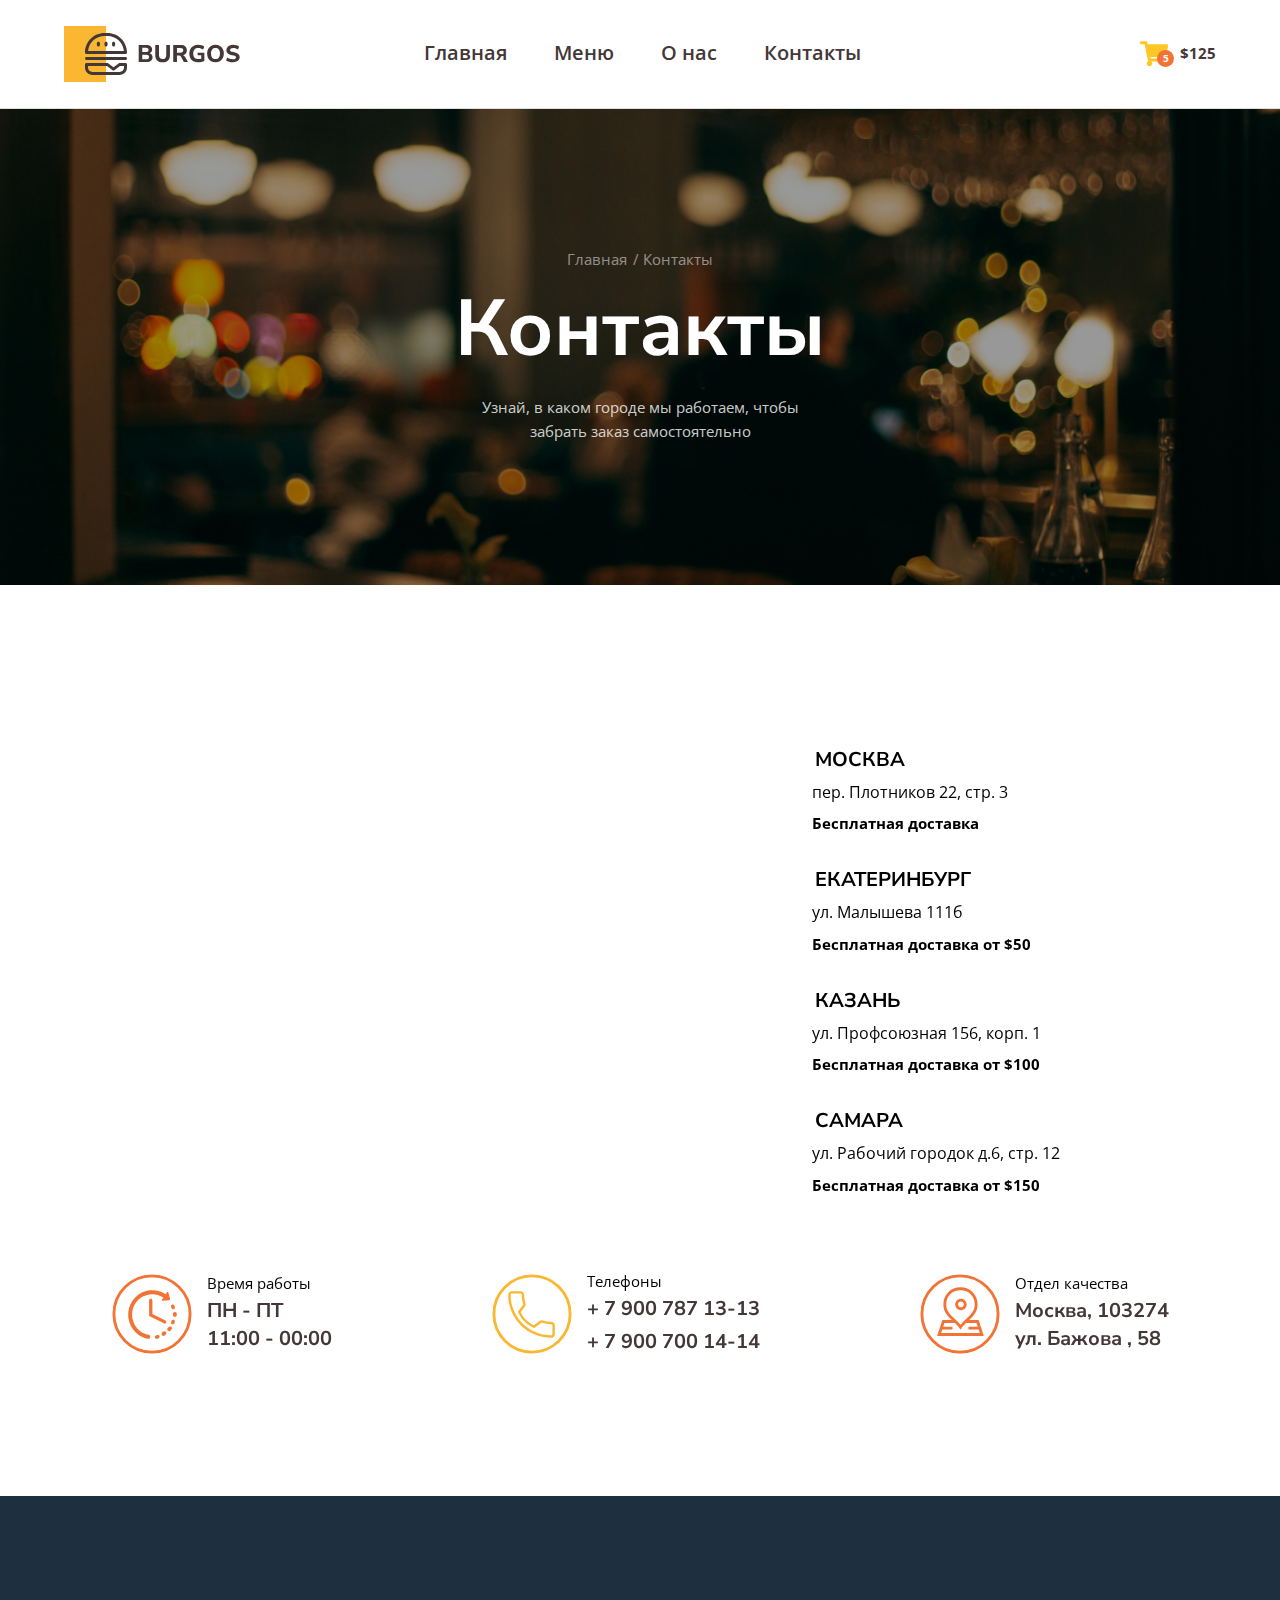
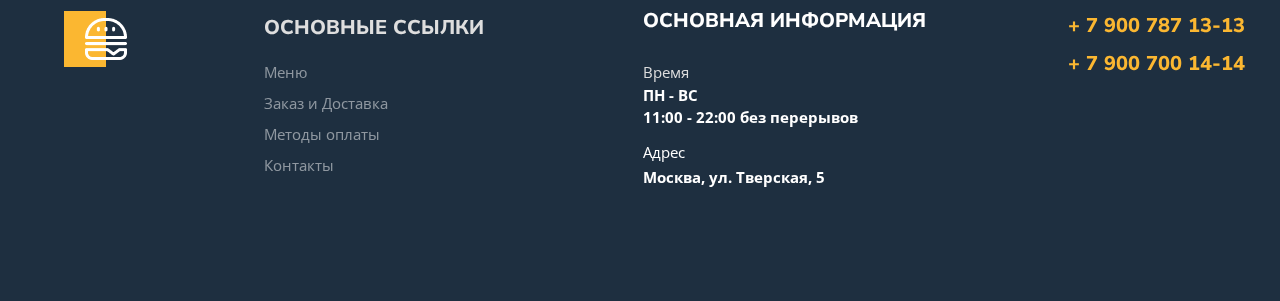
<file: contact.html>
<!DOCTYPE html>
<html lang="ru">
<head>
    <meta charset="UTF-8">
    <meta name="viewport" content="width=device-width, initial-scale=1.0">
    <title>Burger</title>
    <link rel="preconnect" href="https://fonts.googleapis.com">
    <link rel="preconnect" href="https://fonts.gstatic.com" crossorigin>
    <link href="https://fonts.googleapis.com/css2?family=Nunito+Sans:ital,opsz,wght,YTLC@0,6..12,200..1000,440..540;1,6..12,200..1000,440..540&family=Open+Sans:ital,wght@0,300..800;1,300..800&display=swap" rel="stylesheet">
    <link rel="stylesheet" href="styles/normalize.min.css">
    <link rel="stylesheet" href="styles/main.css">
</head>
<body>
    <header class="header">
        <div class="container">
            <div class="header-wrapper">
                <div class="logo"></div>
                <nav class="nav">
                    <a href="#" class="nav-link">Главная</a>
                    <a href="index.html" class="nav-link">Меню</a>
                    <a href="#" class="nav-link">О нас</a>
                    <a href="#" class="nav-link">Контакты</a>
                </nav>
                <a href="#" class="cart">
                    $125 
                    <span class="cart-count">5</span>
                </a>
            </div>
        </div>
    </header>
    <section class="hero hero-contact">
        <div class="container">
            <ui class="breadcrumbs">
                <li class="breadcrumbs-item"><a class="breadcrumbs-link" href="#">Главная</a></li>
                <li class="breadcrumbs-item">Контакты</li>
            </ui>
            <h1 class="hero-title">Контакты</h1>
            <p class="hero-description">Узнай, в каком городе мы работаем, чтобы забрать заказ самостоятельно</p>
        </div>
    </section>
    <main>
        <div class="container">
            <div class="contact">
                <div class="contact-main">
                    <div class="contact-map">
                        <iframe src="https://yandex.ru/map-widget/v1/?um=constructor%3Ac12cbd54b1dfab5f7d952d1e7f8ecfa75f0e29466f18bd0025724786a51cafef&amp;source=constructor" width="100%" height="400" frameborder="0"></iframe>
                    </div>
                    <ul class="contact-adress">
                        <li>
                            <span>Москва</span>
                            пер. Плотников 22, стр. 3
                            <span>Бесплатная доставка</span>
                        </li>
                        <li>
                            <span>Екатеринбург</span>
                            ул. Малышева 111б
                            <span>Бесплатная доставка от $50</span>
                        </li>
                        <li>
                            <span>Казань</span>
                            ул. Профсоюзная 156, корп. 1
                            <span>Бесплатная доставка от $100</span>
                        </li>
                        <li>
                            <span>Самара</span>
                            ул. Рабочий городок д.6, стр. 12
                            <span>Бесплатная доставка от $150</span>
                        </li>
                    </ul>
                </div>
                <ul class="contact-additionally">
                    <li>
                        <span>
                            Время работы
                            <span class="contact-info">
                                ПН - ПТ<br>
                                11:00 - 00:00
                            </span>
                        </span>
                    </li>
                    <li>
                        <span>
                            Телефоны
                            <a class="contact-tel" href="tel:+79007871313">+ 7 900 787 13-13</a>
                            <a class="contact-tel" href="tel:+79007001414">+ 7 900 700 14-14</a>
                        </span>
                    </li>
                    <li>
                        <span>
                            Отдел качества
                            <span class="contact-info">
                                Москва, 103274<br>
                                ул. Бажова , 58
                            </span>
                        </span>
                        
                    </li>
                </ul>
            </div>
        </div>
    </main>
    <footer class="footer">
        <div class="container">
            <div class="footer-wrapper">
                <a href="#" class="footer-logo"></a>
                <img src="images/logo footer/Logo_light.png" alt="Logo_light">
            </div>
            <div class="footer-item">
                <h3 class="footer-title">Оcновные ссылки</h3>
                <nav class="footer-nav">
                    <a class="breadcrumbs2-link" href="index.html">Меню</a>
                    <a class="breadcrumbs2-link" href="#">Заказ и Доставка</a>
                    <a class="breadcrumbs2-link" href="#">Методы оплаты</a>
                    <a class="breadcrumbs2-link" href="contact.html">Контакты</a>
                </nav>
            </div>
            <div class="footer-item">
                <h3 class="footer-title">Основная информация</h3>
                <ul class="footer-list">
                    <li><span class="gv">Время<br></span>
                    ПН - ВС<br>
                    11:00 - 22:00 без перерывов
                    </li>
                    <span class="gg">Адрес</span>
                    <p class="ddd">Москва, ул. Тверская, 5</p>
                </ul>
            </div>
            <div class="footer-item">
                <a class="footer-tel1" href="tel:+79007871313">+ 7 900 787 13-13</a>
                <a class="footer-tel2" href="tel:+79007001414">+ 7 900 700 14-14</a>
            </div>
        </div>
    </footer>
</body>
</html>
</file>
<file: styles/main.css>
:root {
    --open-sans:"Open Sans", sans-serif;       /* шрифт */
    --nunito-sans: "Nunito Sans", sans-serif;  /* шрифт */

    --accent-light: #FBB731;  /* цвет кнопки */
    --accent-dark: #F37335;   /* цвет кнопки */
                                
    --dark:#443737;           /* цвет текста для кнопки */
    --light:#FFFFFF;          /* цвет текста для кнопки */                  
    
    --light-rgb:255, 255, 255;
    --dark-rgb:68, 55, 55;
    --solight-rgb:#DEDEDE;
    --footer-rgb:#1E2F40;

    --tr:.2s;
    --tr2:.4s;
} 

body{
    font-family: var(--open-sans)
}

.logo{
    display: block;
    width: 176px;
    height: 56px;
    background-image: url(../images/logo.svg);
    background-repeat: no-repeat;
    background-size: contain;
}
.container{
    width:100%;
    max-width:1182px;
    margin:0 auto;
    padding-left: 15px;
    padding-right: 15px;
    box-sizing:border-box;

}
/*Header*/

.header{
    border-bottom: 1px solid #dedede
}

.header-wrapper{
    display: flex; /* слова в ряд*/
    align-items:center; /*расположение по центру*/
    gap: 56px;                /* свойство элемента между ячейками*/
    padding-top:26px;
    padding-bottom: 26px;
}

.nav {
    flex-grow: 1;
    display:flex;
    gap: 47px;
    margin-left: min(10vw, 140px);
}

.nav-link{
    color:var(--dark);
    text-decoration:none;
    font-size:20px;
    font-weight:600;
}

.nav-link::after{       /*свойство желтой линии под текстом*/
    content:'';
    display:block;
    width: 100%;
    height:3px;
    background-color: transparent; /*прозрачная линия*/
    border-radius:1.5px;
    transition: var(--tr2);
}
.nav-link:hover:after{   /*при наведении курсором горит линия (псевдоэлемент)*/
    background-color: var(--accent-light);
}

.cart{
    display: flex;
    align-items: center;
    gap:10px;
    color:var(--dark);
    text-decoration:none;
    font-size:15px;
    font-weight:700;
    position: relative;
}

.cart::before{  /*корзина*/
    content:'';
    display: block;
    width: 30px;
    height: 26px;
    background-image: url(../images/cart.svg);
    background-repeat: no-repeat;
    background-size: contain;
}

.cart-count{
    display: flex;
    align-items: center;
    justify-content: center;
    width: 17px;
    height: 17px;
    font-size: 10px;
    color: var(--light);
    background-color: var(--accent-dark);
    border-radius: 100%;
    position:absolute;
    left: 17px;
    bottom:0;
}


.button-up{
    padding:5px 0px;
    position: fixed;
    right:10px;
    bottom:10px;
    text-align: center;
    max-height: 58px;
    background-color: var(--accent-light);
    border-radius:5px;
    text-transform: uppercase;
    font-size:14px;
    font-weight: 700;
    font-family: var(--nunito-sans);
    color:rgba(var(--dark-rgb), 1);
    cursor: pointer;
    border:none;
    transition: var(--tr);
}

.button-up:hover {
    background-color: var(--accent-dark);
}


.button-up.hidden{
    opacity:0;
}

.button-up.visible{
    opacity:1;
}


/*hero  где картинка с бургером*/
.hero{
    background-image: url(../images/hero.svg);
    background-repeat: no-repeat;
    background-size:cover;
    background-position: center center;
    text-align:center;
    padding-top: 142px;
    padding-bottom: 142px;
}

/* 2 страница */

.hero-contact{
    background-image: url(../images/hero-contact.jpg);
}


/*************/

.breadcrumbs {
    display:flex;
    align-items:center;
    justify-content:center;
    gap:16px;
    list-style-type:none;
    padding-left:0;
    color:rgba(var(--light-rgb), .5);
    font-size:15px;
    margin-top: 0;
    margin-bottom: 0;
}

.breadcrumbs-item{
    position:relative;
}

.breadcrumbs-item:not(:last-child)::after{
    content:'/';
    position:absolute;
    right:-12px;
}

.breadcrumbs-link{
    color:rgba(var(--light-rgb), .5);
    text-decoration:none;
    transition: var(--tr2);
}

.breadcrumbs-link:hover{
    color:var(--accent-light);
}

.hero-title{
    color: var(--light);
    font-family: var(--nunito-sans);
    font-size: 79px;
    font-style: normal;
    font-weight: 700;
    text-transform: capitalize;
    margin-top: 16px;
    margin-bottom: 20px;
}

.hero-description{
    width: 320px;
    margin: 0 auto;
    color:rgba(var(--light-rgb), .8);
    font-size:15px;
    line-height: 160%;
}

.banner{
    margin-top:140px;
}

.banner-wrapper{
    padding: 100px;
    background-image: url(../images/burger.svg);
    display:block;
    background-repeat: no-repeat;
}


.banner-title{
    color:var(--light);
    font-family:var(--nunito-sans) ;
    font-weight:900;
    font-size: 60px;
    line-height: 76px;
    text-transform: uppercase;
    margin-top:0px;
    margin-bottom: 11px;
}


.banner-title span{
    display:block;
    font-family: var(--open-sans);
    font-weight: 600;
    font-size: 14px;
    line-height: 128%;
    text-align: center;
    text-transform: uppercase;
    color:rgba(var(--light-rgb), 1);
    max-width: 95px;
    margin-bottom:4px;
    padding: 5px 0;
    border-radius:14px;
    background-color: var(--accent-dark);
}




.banner-description{
    max-width:328px;
    margin-top:0;
    margin-bottom:13px;
    font-family: var(--open-sans);
    color:rgba(var(--light-rgb), 0.8);
    font-weight: 400;
    font-size: 15px;
    font-style:normal;
    line-height: 160%;
}

.banner-btn{
    display: block;
    padding:22px 0px;
    text-align: center;
    max-width: 170px;
    max-height: 58px;
    background-color: var(--accent-light);
    border-radius:5px;
    text-transform: uppercase;
    font-size:14px;
    font-weight: 700;
    font-family: var(--nunito-sans);
    color:rgba(var(--dark-rgb), 1);
    cursor: pointer;
    border:none;
    transition: var(--tr);
}

.banner-btn:hover {
    background-color: var(--accent-dark);
}

/*Menu*/

.menu-header{
    display:flex;
    align-items:center;
    justify-content: space-between;
    margin-top:100px;
    margin-bottom:34px;
    
}

.menu-title{
    margin-top:0;
    margin-bottom:0;
    font-family: var(--nunito-sans);
    font-weight:700px;
    font-size:44px;
    line-height: 56px;
    text-transform: uppercase;
    color:rgba(var(--dark-rgb), 1)
}


select{
    width: 279px;
    height:44px;
    border:1px solid var(--solight-rgb);
    background: #FFFFFF;
    font-family: var(--open-sans);
    font-weight:400px;
    letter-spacing:0px;
    border-radius: 22px;
    padding-left: 30px;
    padding-top: 10px;
    padding-bottom: 10px;
    -webkit-appearance: none;
    -moz-appearance: none;
    appearance: none;
    background-image: url(../images/menu/strelka.svg);
    background-repeat:no-repeat;
    background-position: right 30px center;
    background-size: 13px 8px;
}

option{
    color:rgba(var(--dark-rgb), 1);
    font-family:var(--open-sans);
    font-size: 15px;
    font-style:normal;
    font-weight:400;
    line-height:160%;
}

.menu-box {
    display:grid;
    grid-template-columns: repeat(3, 1fr);  /* количество ячеек; ширина far пропорции */ 
    grid-template-rows: auto; /* высота строк */
    gap: 50px 20px;
}

.menu-thumb {
    width:100%;
    height: 430px;
    position: relative;
    overflow: hidden;
}

.menu-thumb img{
    width: 100%;
    height: auto;
    position: absolute;
    left: 50%;
    top:50%;
    transform: translate(-50%,-50%);
}


.menu-name{
    text-align: center;
    display: grid;
    margin-top:20px;
    margin-bottom: auto;
    color:rgba(var(--dark-rgb), 1);
    font-family:var(--nunito-sans);
    font-size: 30px;
    font-style: normal;
    font-weight: 600;
    line-height: 38px;
}

.menu-name222{
    text-align: center;
    display: grid;
    text-align:right 10px;
    margin-top:20px;
    margin-bottom: auto;
    color:rgba(var(--dark-rgb), 1);
    font-family:var(--nunito-sans);
    font-size: 30px;
    font-style: normal;
    font-weight: 600;
    line-height: 38px;
}

.menu-price{
    display: grid;
    text-align: center;
    text-align: top 10px;
    color:rgba(var(--dark-rgb), 0.5);
    font-family: var(--nunito-sans);
    font-size: 20px;
    font-style: normal;
    font-weight: 700;
    line-height: 5px;
    margin-bottom: 26px;
}

.menu-btn{
    display: block;
    margin:0 auto;
    position: relative;
    z-index: 10;
    width: 152px;
    height: 38px;
    border-radius: 5px;
    font-family: var(--nunito-sans);
    text-transform: uppercase;
    border:none;
    background-color: var(--accent-light);
    cursor: pointer;
    font-size: 14px;
    font-style: normal;
    flex-shrink: 0;
    font-weight:700;
    font-weight:normal;
    color:var((--dark-rgb),1);
    padding-top: 10.5px;
    padding-bottom: 10px;
    padding-left:52px;
    padding-right:30px;
    background-image:url(../images/menu/telega.svg);
    background-repeat:no-repeat;
    background-position: left 29px center;
    transition: var(--tr);
}


.menu-btn:hover {
    background-color: var(--accent-dark);
}

/**********************************ДОПОЛНИТЕЛЬНО*******************************************/



.menu-name2{
    text-align: center;
    display: grid;
    margin-top:28px;
    margin-bottom: auto;
    color:rgba(var(--dark-rgb), 1);
    font-family:var(--nunito-sans);
    font-size: 30px;
    font-style: normal;
    font-weight: 600;
    line-height: 38px;
}

.menu-price2{
    display: grid;
    text-align: center;
    margin-top:10px;
    color:rgba(var(--dark-rgb), 0.5);
    font-family: var(--nunito-sans);
    font-size: 20px;
    font-style: normal;
    font-weight: 700;
    line-height: 5px;
    margin-bottom: 27px;
}

.menu-btn2{
    display: block;
    margin:0 auto;
    margin-top: 0px;
    margin-bottom: 140px;
    position: relative;
    top:10px;
    z-index: 10;
    width: 152px;
    height: 38px;
    border-radius: 5px;
    font-family: var(--nunito-sans);
    text-transform: uppercase;
    border:none;
    background-color: var(--accent-light);
    cursor: pointer;
    font-size: 14px;
    font-style: normal;
    flex-shrink: 0;
    font-weight:700;
    font-weight:normal;
    color:var((--dark-rgb),1);
    padding-top: 0px;
    padding-bottom: 0px;
    padding-left:52px;
    padding-right:30px;
    background-image:url(../images/menu/telega.svg);
    background-repeat:no-repeat;
    background-position: left 29px center;
    transition: var(--tr);
    
}

.menu-btn2:hover {
    background-color: var(--accent-dark);
}
/**************************************НИЗ*******************************************/
.footer{
    padding-top: 30px;
    margin-top:10px;
    display: flex;
    flex-wrap: wrap;
    justify-content: space-between;
    background-color:var(--footer-rgb,1);
    /*********/
    padding-bottom:120px;


}
  
.footer-wrapper{
   position: relative;
   top:85px;
   left:-10px;
   padding-left:10px;
}
  
.footer-logo{

}
  
.footer-title{
    display: block;
    font-family: var(--nunito-sans);
    font-size: 20px;
    font-style: normal;
    font-weight: 800;
    line-height: 38px; /* 190% */
    text-transform: uppercase;
    justify-content: space-between;
}
  
.footer-nav{
    display: flex;
    flex-direction:column;
    padding-top:-10px;
    margin-bottom:-10px;
    line-height: 31px;
    position: relative;
    top:-10px;
    letter-spacing:0px;
    /******************/
    font-size: 15px;
    font-style: normal;
    font-weight: 400;
    font-family: var(--open-sans);
    color:rgba(var(--light-rgb), 0.9);
    

}

.breadcrumbs2-link{
    color:rgba(var(--light-rgb), .5);
    text-decoration:none;
    transition: var(--tr2);
}



.breadcrumbs2-link:hover{
    color:var(--accent-light);
}

  
.footer-item{
    display: inline-block;
    margin-top:-3px;
    color: var(--solight-rgb);
    /*************/
 
}

.footer-list{
    display: flex;
    flex-direction:column;
    position: relative;
    padding-left: 0;
    padding-top:10px;
    margin-bottom:0;
    top:-10px;
    line-height: 22px;
  }
  
.footer-tel1{
   display: flex;
   flex-direction: row;
   position: relative; 
   top: -18px;
   left:138px;
   text-decoration:none;
   /***/
   font-family: var(--nunito-sans);
   color:var(--accent-light);
   font-size: 20px;
   font-style: normal;
   font-weight: 800;
   line-height: 38px; /* 190% */
   text-transform: uppercase;
   transition: var(--tr2)
}
.footer-tel2{
   display: flex;
   flex-direction: row;
   position: relative; 
   top: -18px;
   left:138px;
   text-decoration:none;
      /***/
   font-family: var(--nunito-sans);
   color:var(--accent-light);
   font-size: 20px;
   font-style: normal;
   font-weight: 800;
   line-height: 38px; /* 190% */
   text-transform: uppercase;
   transition: var(--tr2)
}

.footer-tel1:hover{
    color:var(--light);
}

.footer-tel2:hover{
    color:var(--light);
}


.footer-item:nth-last-child(3) {
    margin-top:-10px;
    margin-left:200px;
    margin-right:100px;
    
}

.footer-item:nth-child(2) {
    margin-right:155px;

}



li {
  list-style-type: none; /* Убираем маркеры */

}

.footer-wrapper img{
    background-repeat: no-repeat;
    background-size:100% auto;
 
}

a {
    color: var(--light-rgb),0.8;
    text-decoration: none;

}

a:hover {
    text-decoration:none; 
    cursor:pointer;  
}

.gg{
    position: absolute;
    margin-top:10px;
    top:80px;
    font-family: var(--open-sans);
    font-size: 15px;
    font-style: normal;
    font-weight: 400;
    line-height: 24px;
    color:var(--light-rgb,0.9)
}

.ddd{
    position: absolute;
    color:var(--light);
    font-family: var(--open-sans);
    font-size: 15px;
    font-style: normal;
    font-weight: 700;
    line-height: 24px;
    top:100px;

}

.footer-item:nth-last-of-type(2){
    color:var(--light);
    font-family: var(--open-sans);
    font-size: 15px;
    font-style: normal;
    font-weight: 700;
    line-height: 24px;
}

.gv{
   font-family:var(--open-sans);
   color:var(--solight-rgb,0.9);
   font-size: 15px;
   font-style: normal;
   font-weight: 400;
   line-height: 24px;
}

/************Contacts******************/

.contact-main {
    display: flex;
    align-items: center;
    gap: 20px;
    max-width: 1057px;
    margin: 140px auto 60px;
}

.contact-map {
    flex-basis: 680px;
}

.contact-adress {
    flex-basis: calc(100% - 680px - 20px);
    list-style-type: none;
    padding-left: 0;
}

.contact-adress > li:not(:last-child) {
    margin-bottom: 26px;
}

.contact-adress > li > span {
    display: block;
    font-size: 15px;
    line-height: 160%;
}

.contact-adress > li > span:first-child {
    font-family: var(--nunito-sans);
    font-size: 20px;
    font-weight: 700;
    line-height: 190%;
    text-transform: uppercase;
    margin-left: 3px;
    margin-bottom: 4px;
}

.contact-adress > li > span:last-child {
    font-weight: 700;
    margin-top: 10px;
}

.contact-additionally {
    display: flex;
    justify-content: space-between;
    gap: 20px;
    max-width: 1057px;
    list-style-type: none;
    padding-left: 0;
    margin: 0 auto;
    margin-bottom:140px;
}

.contact-additionally > li {
    font-size: 15px;
    display: flex;
    align-items: center;
    gap: 15px;
}

.contact-additionally > li::before {
    content: '';
    display: block;
    width: 80px;
    height: 80px;
    background-repeat: no-repeat;
    background-size: cover;
}

.contact-additionally > li:nth-child(1):before {
    background-image: url(../images/contact/01.svg);
}
.contact-additionally > li:nth-child(2):before {
    background-image: url(../images/contact/02.svg);
}
.contact-additionally > li:nth-child(3):before {
    background-image: url(../images/contact/03.svg);
}

.contact-info,
.contact-tel {
    display: block;
    color: var(--dark);
    font-family: var(--nunito-sans);
    font-size: 20px;
    font-weight: 700;
    line-height: 140%;
    margin-top: 5px;
}

.contact-tel {
    transition: var(--tr);
}

.contact-tel:hover {
    color: var(--accent-light);
}

/*******************************************МЕДИА ЗАПРОСЫ************************************************************************/

@media (max-width: 1080px) {
    .header-wrapper{
        gap:40px;
    }
    .nav{
        margin-left:0;
        gap: min(3vw, 30px);
    }
}

@media (max-width: 768px) {
   .logo{
        width: 150px;
        height: 47.81px;
    }
    .header-wrapper{
        gap:45px;
    }
    .nav{
        gap: 22px;
    }
    .banner{
        margin-top:72px;
    }
    .banner-wrapper{
    padding: 100px 40px;
    }
    .menu-header{
    margin-top:80px;
    }
}
</file>
